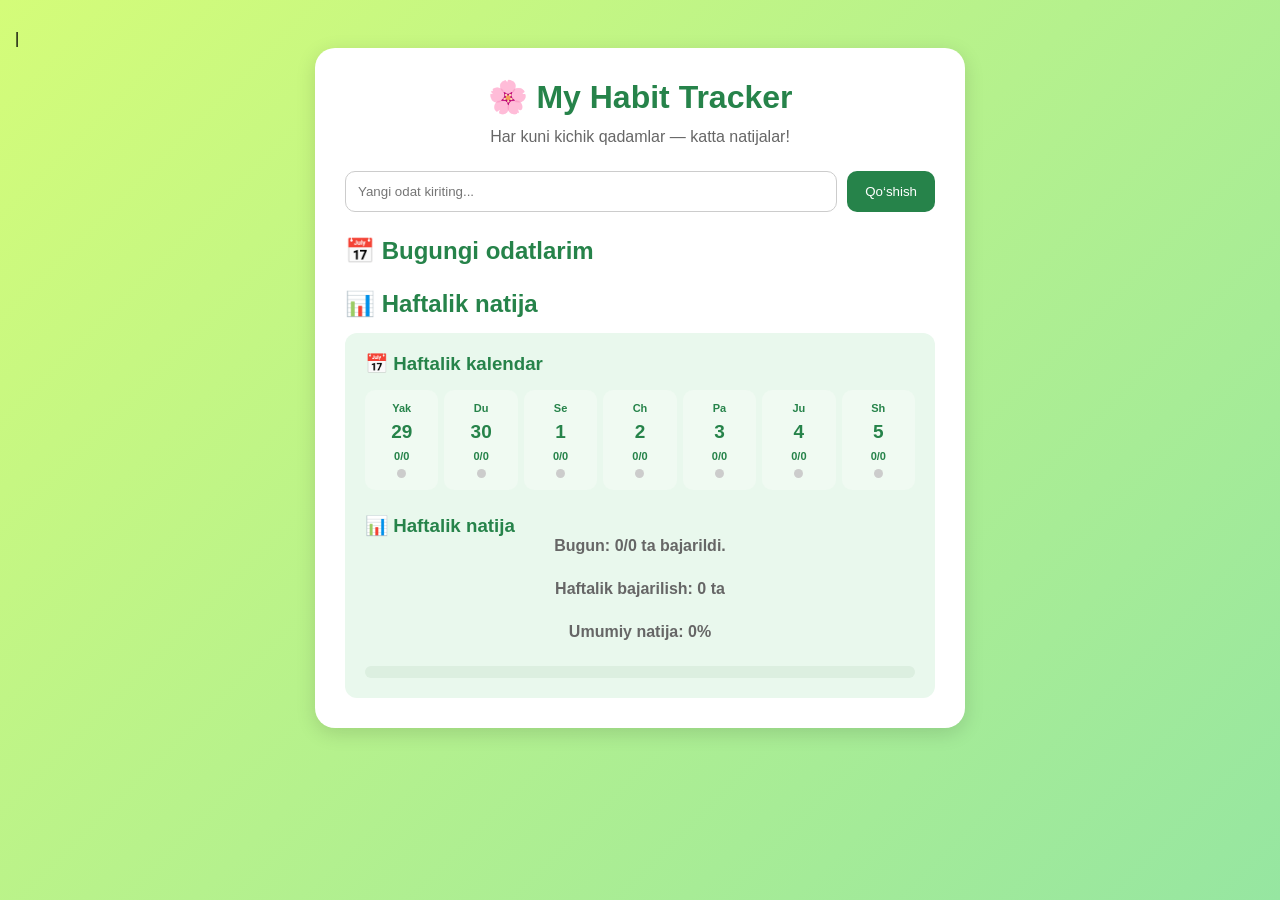
<file: index.html>
<!DOCTYPE html>
<html lang="uz">
<head>
  |<link rel="manifest" href="manifest.json">
<meta name="theme-color" content="#4f46e5">
  <meta charset="UTF-8">
  <meta name="viewport" content="width=device-width, initial-scale=1.0">
  <title>My Habit Tracker</title>
  <link rel="stylesheet" href="style.css">
</head>
<body>
  <div class="container">
    <h1>🌸 My Habit Tracker</h1>
    <p>Har kuni kichik qadamlar — katta natijalar!</p>

    <div class="input-box">
      <input type="text" id="habitInput" placeholder="Yangi odat kiriting...">
      <button onclick="addHabit()">Qo‘shish</button>
    </div>

    <h2>📅 Bugungi odatlarim</h2>
    <div id="habitList"></div>

    <h2>📊 Haftalik natija</h2>
    <div id="stats">Hozircha odatlar yo‘q</div>
  </div>

  <script src="script.js"></script>
</body>
  <script>
  if ("serviceWorker" in navigator) {
    navigator.serviceWorker.register("sw.js");
  }
</script>
</html>
</file>
<file: style.css>
* {
  margin: 0;
  padding: 0;
  box-sizing: border-box;
}

body {
  font-family: Arial, sans-serif;
  background: linear-gradient(135deg, #d4fc79, #96e6a1);
  min-height: 100vh;
  padding: 30px 15px;
}

.container {
  max-width: 650px;
  margin: auto;
  background: white;
  padding: 30px;
  border-radius: 20px;
  box-shadow: 0 5px 20px #0002;
}

h1 {
  text-align: center;
  color: #26834a;
  margin-bottom: 12px;
}

p {
  text-align: center;
  color: #666;
  margin-bottom: 25px;
}

h2 {
  color: #26834a;
  margin: 25px 0 15px;
}

.input-box {
  display: flex;
  gap: 10px;
}

input {
  flex: 1;
  min-width: 0;
  padding: 12px;
  border: 1px solid #ccc;
  border-radius: 10px;
}

button {
  background: #26834a;
  color: white;
  border: none;
  padding: 12px 18px;
  border-radius: 10px;
  cursor: pointer;
}

.habit {
  display: flex;
  justify-content: space-between;
  align-items: center;
  padding: 13px;
  margin: 10px 0;
  background: #f0faf2;
  border-radius: 10px;
}

.habit button {
  padding: 8px 12px;
}

.done {
  text-decoration: line-through;
  color: #888;
}

#stats {
  background: #e9f8ed;
  padding: 20px;
  border-radius: 12px;
  color: #26834a;
  font-weight: bold;
}

.habit-actions {
  display: flex;
  gap: 7px;
  align-items: center;
}

.delete-btn {
  background: #e74c3c;
  padding: 8px 12px;
}

.weekly-calendar {
  display: grid;
  grid-template-columns: repeat(7, 1fr);
  gap: 6px;
  margin: 15px 0 25px;
}

.day-card {
  background: #f0faf2;
  border-radius: 10px;
  padding: 12px 3px;
  text-align: center;
  display: flex;
  flex-direction: column;
  gap: 7px;
  align-items: center;
}

.day-card strong {
  font-size: 19px;
  color: #26834a;
}

.day-card small,
.day-card span {
  font-size: 11px;
}

.day-dot {
  width: 9px;
  height: 9px;
  border-radius: 50%;
  background: #ccc;
}

.day-dot.active {
  background: #26834a;
}

.progress {
  height: 12px;
  background: #dcefe0;
  border-radius: 10px;
  overflow: hidden;
  margin-top: 12px;
}

.progress-fill {
  height: 100%;
  background: #26834a;
  border-radius: 10px;
}
</file>
